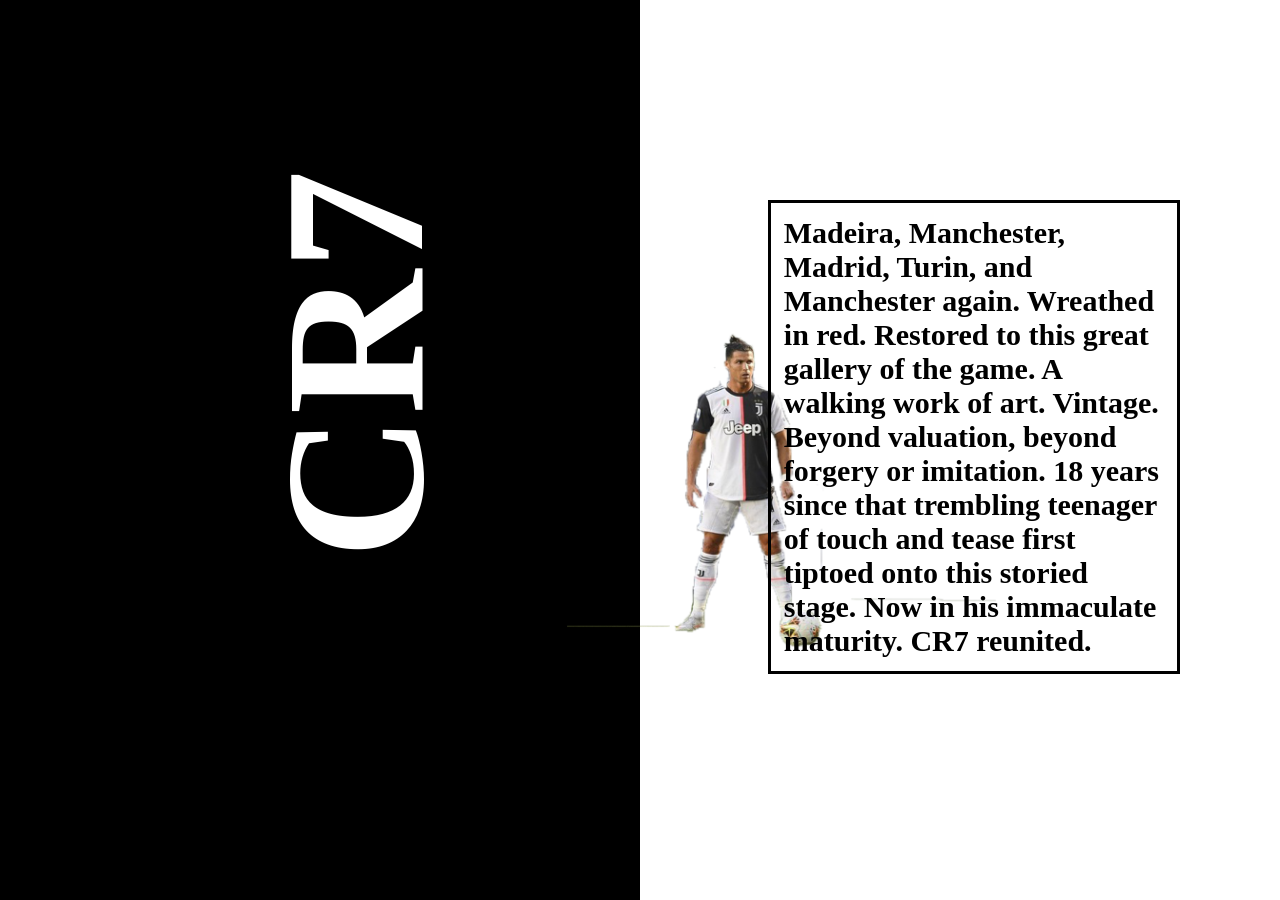
<file: HTML/index.html>
<!DOCTYPE html>
<html>
<head>
  <title>Krishna Ronaldo</title>
  <link rel="stylesheet" href="style.css">
</head>
<body>

  <div class="bg">
    <div class="black"></div>
    <!-- first ma lekhyo bhane left ma aauxa -->
  <!-- <div class ="white"></div> // not needed as the bg is already white,  -->
  </div>
<img class="cr7" src="cr7.png">
  <h1 class="CR">CR7</h1>
  <div class="speech">
    <p>Madeira, Manchester, Madrid, Turin, and Manchester again. Wreathed in red. Restored to this great gallery of the game. A walking work of art. Vintage. Beyond valuation, beyond forgery or imitation. 18 years since that trembling teenager of touch and tease first tiptoed onto this storied stage. Now in his immaculate maturity. CR7 reunited.</p>
  </div>

</body>
</html>
</file>
<file: HTML/style.css>
*{
  margin: 0;
  padding: 0;
}


.bg{
  width: 100vw;
  height: 100vh;
  align-items: center;
}

.black{
  background-color: black;
  width: 50%;
  height: 100%;
}
.cr7 {
  position: absolute;
  width: 1000px;
  margin-left: 250px;
  margin-top: -750px;
}

.CR{
  position: absolute;
  top: 250px;
  left: 160px;
  font-size: 200px;
  font-weight: bold;
  color: white;
  transform: rotate(270deg);
}
.speech{
  position: absolute;
  top: 200px;
  right: 100px;
  font-size: 30px;
  /* padding-left: 1%;
  padding-top: 1%;  justt padding will make for all directions  */  
  padding: 1%;
  margin-left: 60%;
  border: 3px solid;
  font-weight: bold;
  color: black
  
}
</file>
